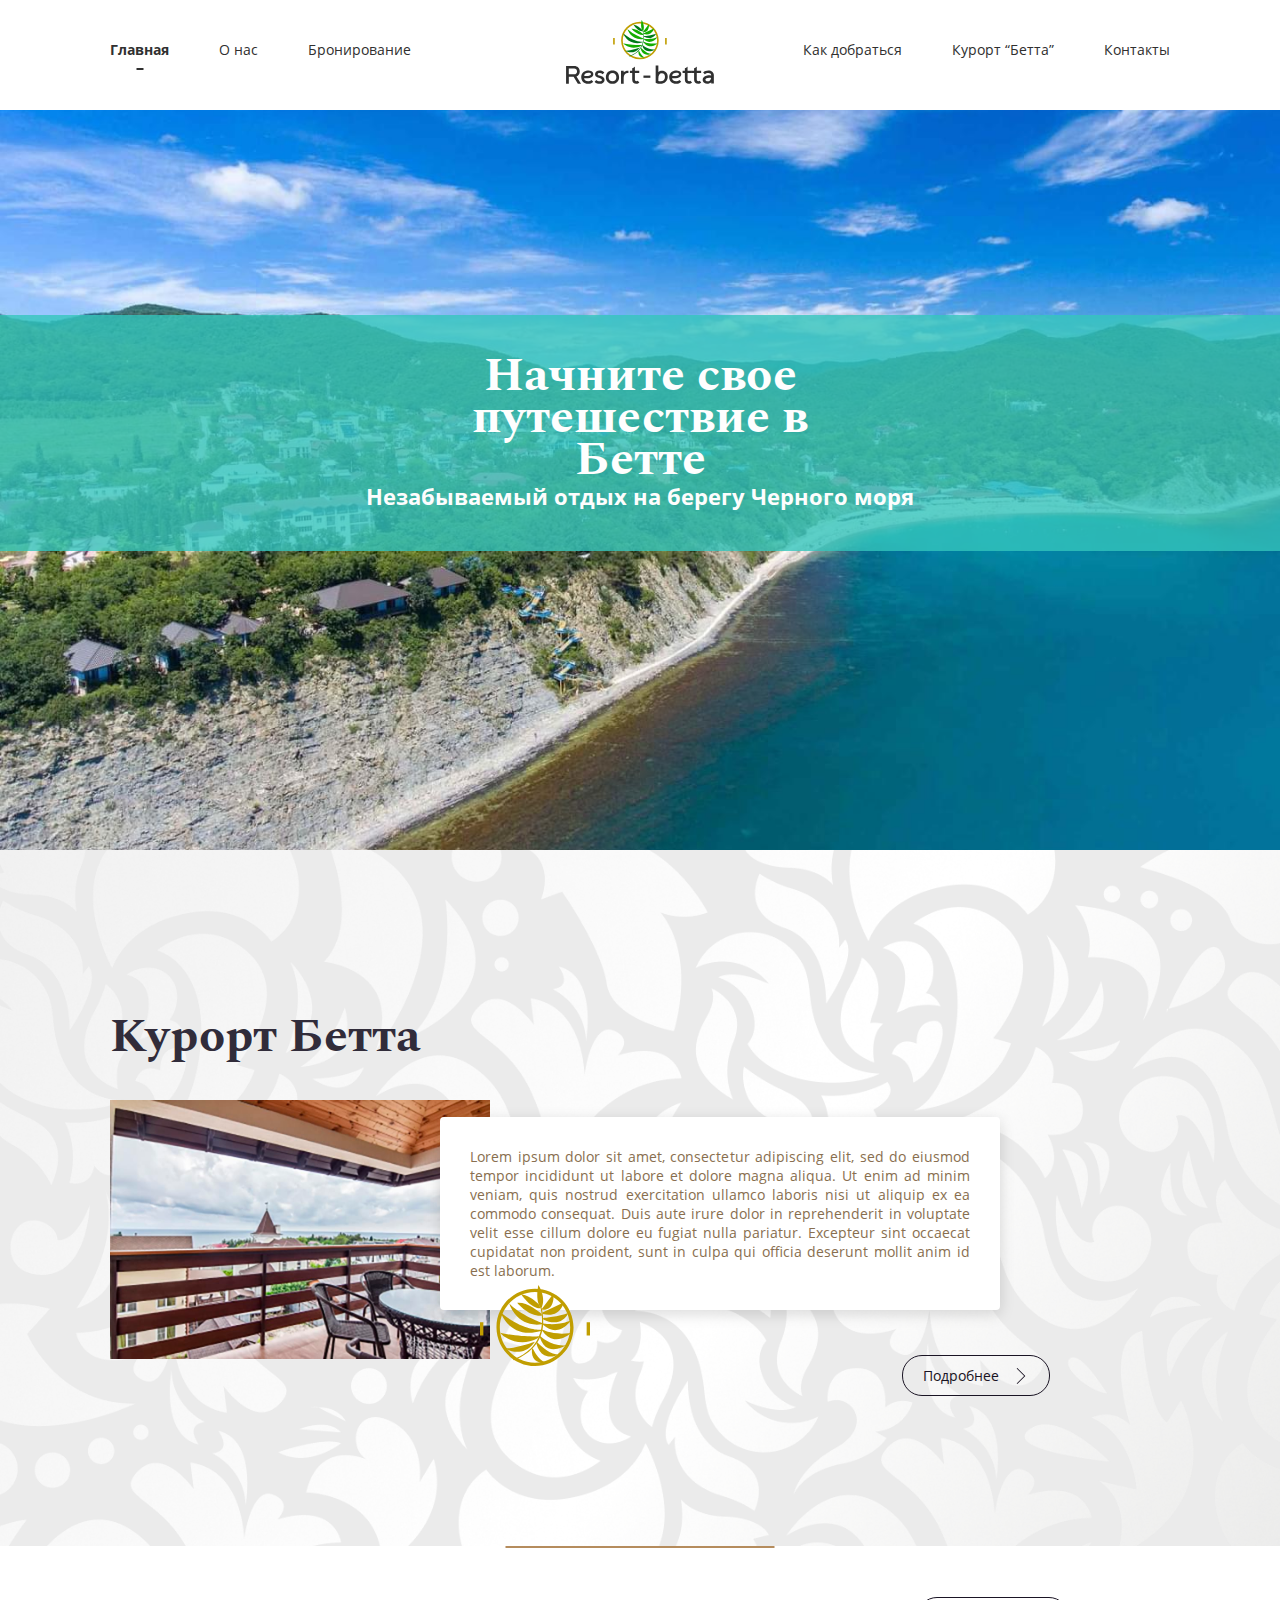
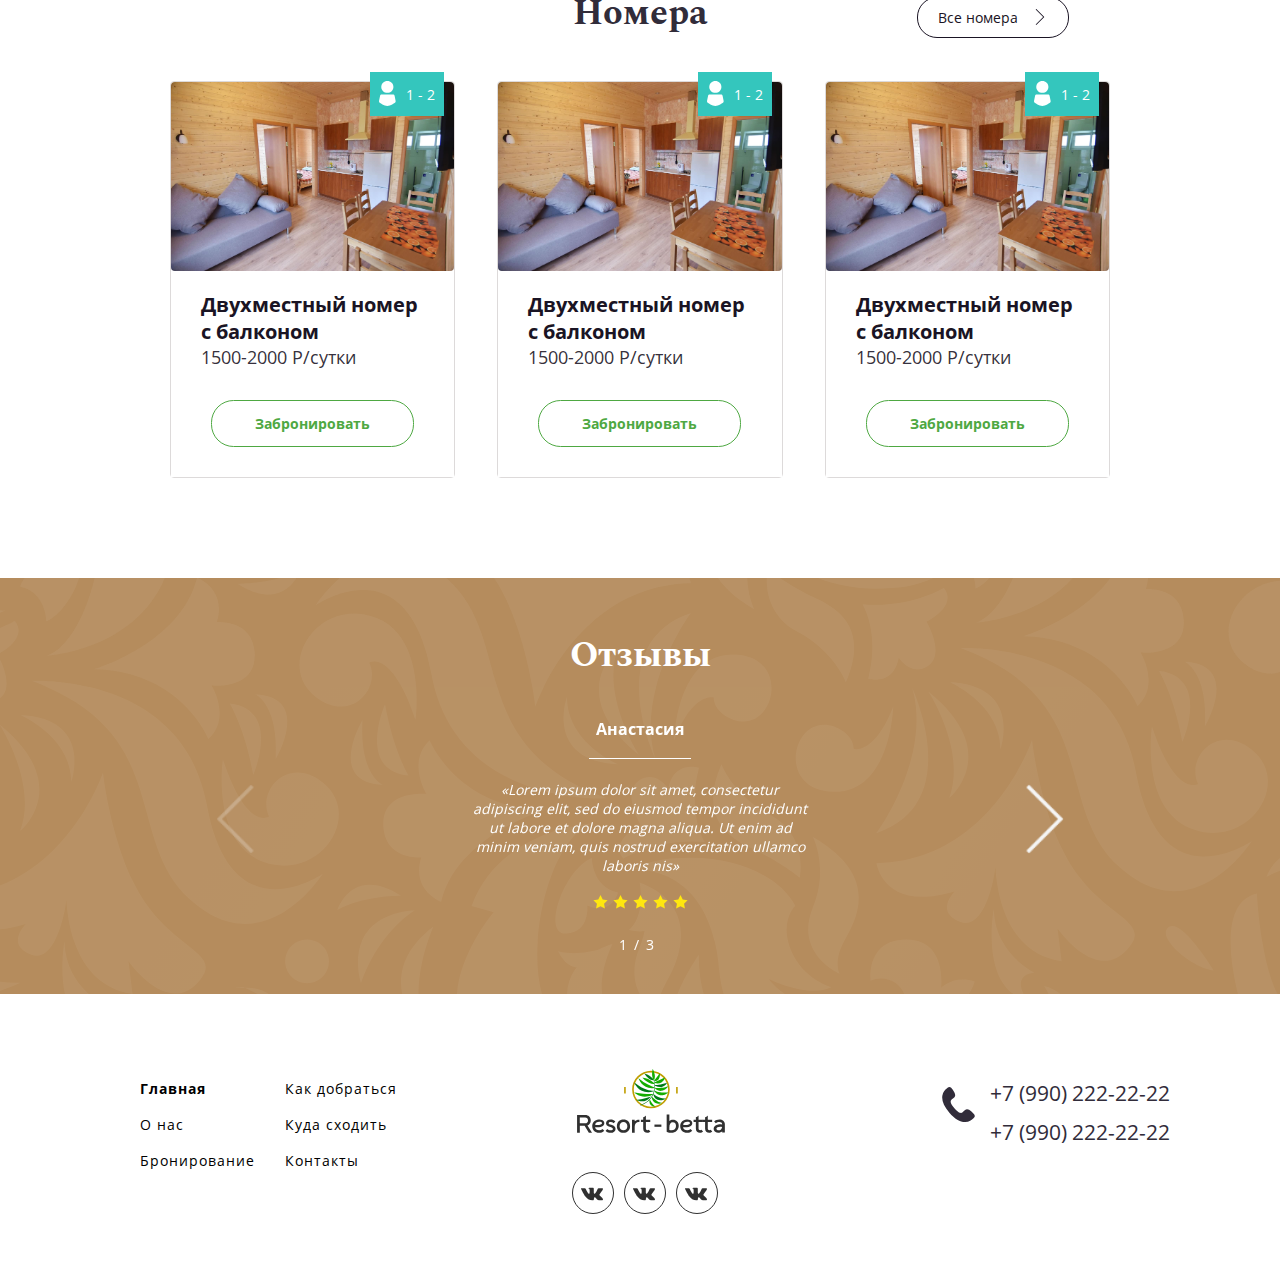
<file: dest/index.html>
<!DOCTYPE html>
<html lang="en">

<head>
   <meta charset="UTF-8">
   <meta name="viewport" content="width=device-width, initial-scale=1.0">
   <link rel="stylesheet" href="css/style.min.css">
   <link rel="apple-touch-icon" sizes="57x57" href="img/favicon/apple-icon-57x57.png">
   <link rel="apple-touch-icon" sizes="60x60" href="img/favicon/apple-icon-60x60.png">
   <link rel="apple-touch-icon" sizes="72x72" href="img/favicon/apple-icon-72x72.png">
   <link rel="apple-touch-icon" sizes="76x76" href="img/favicon/apple-icon-76x76.png">
   <link rel="apple-touch-icon" sizes="114x114" href="img/favicon/apple-icon-114x114.png">
   <link rel="apple-touch-icon" sizes="120x120" href="img/favicon/apple-icon-120x120.png">
   <link rel="apple-touch-icon" sizes="144x144" href="img/favicon/apple-icon-144x144.png">
   <link rel="apple-touch-icon" sizes="152x152" href="img/favicon/apple-icon-152x152.png">
   <link rel="apple-touch-icon" sizes="180x180" href="img/favicon/apple-icon-180x180.png">
   <link rel="icon" type="image/png" sizes="192x192"  href="img/favicon/android-icon-192x192.png">
   <link rel="icon" type="image/png" sizes="32x32" href="img/favicon/favicon-32x32.png">
   <link rel="icon" type="image/png" sizes="96x96" href="img/favicon/favicon-96x96.png">
   <link rel="icon" type="image/png" sizes="16x16" href="img/favicon/favicon-16x16.png">
   <link rel="manifest" href="img/favicon/manifest.json">
   <meta name="msapplication-TileColor" content="#ffffff">
   <meta name="msapplication-TileImage" content="img/favicon/ms-icon-144x144.png">
   <meta name="theme-color" content="#ffffff">
   <title>Document</title>
</head>

<body>
   <svg display="none" fill="none" xmlns="http://www.w3.org/2000/svg">
      <symbol id="logo-resort-betta" viewBox="0 0 148 64">
         <g>
            <path
               d="M73.9282 3.37982C83.4117 3.37982 91.0991 11.0742 91.0991 20.5663C91.0991 30.0585 83.4117 37.7529 73.9282 37.7529C64.4448 37.7529 56.7574 30.0585 56.7574 20.5663C56.7574 11.0742 64.4448 3.37982 73.9282 3.37982ZM73.9282 1.76184C63.5826 1.76184 55.1409 10.1753 55.1409 20.5663C55.1409 30.9573 63.5467 39.3708 73.9282 39.3708C84.3098 39.3708 92.7156 30.9573 92.7156 20.5663C92.7156 10.1753 84.2739 1.76184 73.9282 1.76184Z"
               fill="#C19E00" />
            <path
               d="M82.9087 4.85392L82.8369 4.17078L77.2689 11.5056C77.3048 11.6854 77.3408 11.8652 77.3767 12.0449C77.5204 12.0449 77.6641 12.0449 77.7718 12.0449C79.2447 12.0449 80.466 11.5775 81.3281 10.6427C83.3039 8.6292 82.9087 5.0337 82.9087 4.85392Z"
               fill="#14AD00" />
            <path
               d="M77.5923 13.3033C77.6282 13.555 77.6641 13.8067 77.7001 14.0584C78.7059 14.3101 79.6758 14.4539 80.5738 14.4539C82.0107 14.4539 83.3039 14.1303 84.4175 13.4831C87.0399 11.937 87.7583 9.13254 87.7583 9.02468L87.902 8.48535L77.5923 13.3033Z"
               fill="#14AD00" />
            <path
               d="M89.4107 13.9146C84.0942 15.6764 77.9514 16.0719 77.9155 16.0719C77.9155 16.2517 77.9515 16.4674 77.9515 16.6472L78.0951 16.7191C79.9272 17.6539 81.6155 18.1213 83.232 18.1213C84.0223 18.1213 84.7767 18.0135 85.4951 17.7618C88.4049 16.8269 89.734 14.382 89.7699 14.2741L90.0573 13.6989L89.4107 13.9146Z"
               fill="#007A18" />
            <path
               d="M90.3806 17.618C84.5612 19.9191 78.0234 18.7326 77.9515 18.6966H77.8797C77.8797 18.8764 77.8438 19.0921 77.8438 19.2719C79.7836 20.9977 81.7952 21.8966 83.7709 21.8966C84.0224 21.8966 84.2738 21.8966 84.5253 21.8607C88.2612 21.4652 90.5962 18.1933 90.7039 18.0494L91.2428 17.2584L90.3806 17.618Z"
               fill="#14AD00" />
            <path
               d="M90.4524 23.4067C82.4058 24.3415 77.8437 21.7887 77.8077 21.7887L77.5204 21.6449C77.4844 21.8247 77.4485 21.9685 77.4126 22.1483L77.4485 22.1842C79.065 24.5573 81.0407 25.9236 83.3039 26.2471C83.6631 26.2831 83.9864 26.3191 84.3097 26.3191C87.7582 26.3191 90.5242 24.0179 90.6679 23.9101L91.3504 23.3348L90.4524 23.4067Z"
               fill="#14AD00" />
            <path
               d="M88.0457 29.3753C81.1486 29.5191 76.7301 24.9887 76.6942 24.9528L76.5505 24.809C76.4787 25.0247 76.3709 25.2045 76.2991 25.4202C77.1253 28.1887 78.5263 29.9865 80.502 30.8135C81.3282 31.173 82.2263 31.2809 83.0525 31.2809C85.7107 31.2809 88.0457 29.9505 88.1894 29.8786L89.0874 29.3393L88.0457 29.3753Z"
               fill="#007A18" />
            <path
               d="M84.0942 33.654C80.2864 33.1865 75.7962 28.5843 75.0418 27.7573C74.8981 27.9731 74.7544 28.1888 74.6107 28.4045C75.3651 31.245 76.6583 33.1506 78.5263 34.0854C79.4962 34.5528 80.4661 34.7326 81.3282 34.7326C82.9088 34.7326 84.0942 34.1933 84.202 34.1573L85.1 33.7618L84.0942 33.654Z"
               fill="#14AD00" />
            <path
               d="M77.8078 36.9618C75.1855 35.5595 73.0301 30.9213 72.9942 30.8494L72.8505 30.5618C72.7068 30.7056 72.5991 30.8494 72.4554 30.9573C72.2758 33.3663 72.7787 35.164 73.9641 36.2786C75.0418 37.2854 76.4068 37.4651 77.1612 37.4651C77.4845 37.4651 77.6641 37.4292 77.7 37.4292L78.4903 37.3213L77.8078 36.9618Z"
               fill="#14AD00" />
            <path
               d="M76.6223 11.1101C76.4786 10.8943 76.1194 10.355 75.7961 9.42017C74.2155 7.83815 71.3418 5.46512 67.8932 4.63815L67.2107 4.45837L67.6058 5.03366C67.7854 5.3213 72.0602 11.3617 76.299 11.3617C76.4068 11.3617 76.5505 11.3617 76.6583 11.3258C76.6583 11.2539 76.6223 11.182 76.6223 11.1101Z"
               fill="#007A18" />
            <path
               d="M75.9758 0.611236L75.6166 0L75.4729 0.719101C74.6826 4.99775 75.2214 7.80225 75.7962 9.42023C76.1195 10.3551 76.4787 10.8944 76.6224 11.1101L76.7661 11.0742L77.1253 11.0022C77.1253 11.0382 77.1612 11.1101 77.1612 11.1461C79.3884 6.61573 76.0836 0.862921 75.9758 0.611236Z"
               fill="#14AD00" />
            <path
               d="M77.1612 14.0584C75.5806 12.6921 70.4437 8.55729 65.8456 8.66516H65.2709L65.666 9.09662C65.8816 9.3483 70.9466 14.9932 76.5505 14.9932C76.8019 14.9932 77.0175 14.9573 77.2689 14.9573C77.233 14.6337 77.1971 14.3461 77.1612 14.0584Z"
               fill="#14AD00" />
            <path
               d="M62.2535 9.81567L61.4272 9.02466L61.8224 10.1033C61.8583 10.2112 65.235 19.2718 74.8622 19.2718C75.6525 19.2718 76.4787 19.1999 77.3408 19.0921C77.3408 18.8763 77.3768 18.6966 77.3768 18.4808C75.9399 17.9056 66.8874 14.2381 62.2535 9.81567Z"
               fill="#14AD00" />
            <path
               d="M58.0147 13.9505L57.2244 13.3033L57.5836 14.2382C57.6195 14.346 61.1758 23.155 71.1622 23.155C72.8506 23.155 74.6826 22.9033 76.7661 22.3281C76.802 22.1123 76.8739 21.9326 76.9098 21.7168C76.0477 21.8247 68.0729 22.1483 58.0147 13.9505Z"
               fill="#007A18" />
            <path
               d="M57.9068 23.4067L57.0088 23.2269L57.6554 23.8741C57.7272 23.946 61.6428 27.8292 67.8214 27.8292C70.1204 27.8292 72.7068 27.2899 75.5088 25.8516C75.6525 25.564 75.7962 25.2404 75.9399 24.9168C74.3952 24.9887 66.636 25.3483 57.9068 23.4067Z"
               fill="#14AD00" />
            <path
               d="M77.9156 16.6113C77.9156 16.4315 77.9156 16.2517 77.8797 16.036C77.8438 15.3888 77.7719 14.7056 77.7001 14.0225C77.6642 13.7708 77.6282 13.5191 77.5923 13.2674C77.5205 12.8719 77.4486 12.4764 77.3768 12.045C77.3409 11.8652 77.3049 11.6854 77.269 11.5056C77.2331 11.3618 77.1972 11.2539 77.1972 11.1101C77.1972 11.0742 77.1612 11.0023 77.1612 10.9663L76.802 11.0382L76.6583 11.0742C76.6583 11.1461 76.6943 11.218 76.6943 11.2899C76.9098 12.2247 77.0535 13.1236 77.1972 13.9865C77.2331 14.3101 77.269 14.5978 77.3049 14.8854C77.4127 16.1079 77.4486 17.2944 77.4127 18.409C77.4127 18.6247 77.3768 18.8045 77.3768 19.0202C77.3049 19.9551 77.1612 20.8539 76.9816 21.6809C76.9457 21.8966 76.8739 22.0764 76.8379 22.2922C76.6224 23.191 76.335 24.018 76.0117 24.809C75.868 25.1326 75.7243 25.4202 75.5807 25.7438C71.7729 33.5101 63.4748 35.9191 63.3671 35.9551L63.5108 36.4584C63.6185 36.4225 68.468 35.0202 72.5273 30.9214C72.6709 30.7775 72.7787 30.6697 72.9224 30.5259C73.5331 29.8787 74.1438 29.1236 74.6826 28.3326C74.8263 28.1169 74.97 27.9011 75.1137 27.6854C75.5807 26.9663 76.0117 26.1753 76.371 25.3483C76.4428 25.1326 76.5506 24.9528 76.6224 24.7371C76.9457 23.9101 77.2331 23.0113 77.4486 22.0405C77.4845 21.8607 77.5205 21.7169 77.5564 21.5371C77.7001 20.782 77.8078 19.991 77.8797 19.1641C77.8797 18.9843 77.9156 18.7686 77.9156 18.5888C77.9515 18.0135 77.9515 17.3304 77.9156 16.6113Z"
               fill="#007A18" />
            <path
               d="M73.0661 27.7933C72.9583 27.8293 63.9778 30.8855 60.2778 30.7057L59.0564 30.6338L60.1341 31.2091C60.17 31.245 62.3972 32.3596 65.235 32.3596C67.7496 32.3596 70.803 31.4967 73.3176 28.1888L73.8564 27.4697L73.0661 27.7933Z"
               fill="#007A18" />
            <path d="M48.7466 18.1213H47.1301V24.5213H48.7466V18.1213Z" fill="#C19E00" />
            <path d="M100.726 18.1213H99.1097V24.5213H100.726V18.1213Z" fill="#C19E00" />
            <path
               d="M13.7582 51.3798C13.7582 48.2158 11.4951 45.9866 8.26207 45.9866H0.0717773V63.6405H2.8378V56.809H7.61547L11.8543 63.6405H15.0155L10.4893 56.4135C12.5009 55.6225 13.7582 53.7529 13.7582 51.3798ZM8.1543 54.2562H2.80187V48.5394H8.1543C9.9145 48.5394 11.0281 49.654 11.0281 51.3798C11.0281 53.1416 9.9145 54.2562 8.1543 54.2562Z"
               fill="#303030" />
            <path
               d="M46.4834 50.5168C42.5678 50.5168 39.8737 53.2494 39.8737 57.1685C39.8737 61.0876 42.6038 63.8202 46.4834 63.8202C50.363 63.8202 53.0931 61.0876 53.0931 57.1685C53.0931 53.2494 50.3989 50.5168 46.4834 50.5168ZM46.4834 61.3034C44.1484 61.3034 42.6038 59.6494 42.6038 57.1685C42.6038 54.6876 44.1484 53.0337 46.4834 53.0337C48.8183 53.0337 50.363 54.6876 50.363 57.1685C50.363 59.6494 48.7824 61.3034 46.4834 61.3034Z"
               fill="#303030" />
            <path
               d="M61.7864 50.6606C60.1699 50.6606 58.733 51.164 57.6912 52.3505V50.6606H54.9971V63.6404H57.6912V57.7797C57.6912 55.0831 59.4155 53.1056 61.7864 53.1056H62.433V50.6606H61.7864Z"
               fill="#303030" />
            <path d="M84.3815 55.5505H77.4485V57.8157H84.3815V55.5505Z" fill="#303030" />
            <path
               d="M34.198 55.8382C32.6892 55.3348 31.7552 55.2989 31.6834 54.2202C31.6475 53.5011 32.5455 52.9977 33.7669 52.9977C34.8446 52.9977 35.7786 53.3213 36.3892 53.9685L36.6407 54.2202L38.329 52.5303L38.0776 52.2427C36.9999 51.1281 35.4912 50.5168 33.731 50.5168C30.929 50.5168 29.0252 52.027 29.0252 54.2921C29.0252 56.8449 31.5756 57.4921 33.4077 57.9955C34.162 58.2112 35.9582 58.8225 35.9582 59.973C35.9582 60.764 34.9523 61.3393 33.5514 61.3393C32.4019 61.3393 31.2883 60.9438 30.5698 60.3326L30.3543 60.1168L28.63 61.8427L28.9533 62.1303C30.1747 63.2449 31.7912 63.8562 33.5514 63.8562C36.5688 63.8562 38.5805 62.2741 38.5805 59.9371C38.6164 56.773 34.198 55.8382 34.198 55.8382Z"
               fill="#303030" />
            <path
               d="M71.7368 60.836C71.4135 61.1237 71.0184 61.2675 70.5155 61.2675C69.5096 61.2675 68.899 60.5843 68.899 59.5776V53.1057H73.2456V50.6967H68.899V48.5394V47.209V46.3821C68.899 46.3821 68.3601 47.281 66.2048 48.2877V50.6607H63.9058V53.0697H66.2048V59.6855C66.2048 62.0585 67.9291 63.7843 70.3359 63.7843C71.5572 63.7843 72.599 63.3169 73.3893 62.454L71.7368 60.836Z"
               fill="#303030" />
            <path
               d="M95.9844 50.6607C94.5835 50.6607 93.3262 51.0202 92.3563 51.9191V45.4113H89.6621V62.7416L90.0213 62.9214C91.2068 63.4607 92.7874 63.7843 94.2961 63.7843C98.6786 63.7843 101.732 60.9079 101.732 56.7731C101.768 53.1056 99.3971 50.6607 95.9844 50.6607ZM95.733 53.1416C98.1398 53.1416 99.0019 54.5798 99.0019 56.8809C99.0019 59.5056 97.2058 61.3034 94.5476 61.3034C93.865 61.3034 93.0388 61.1955 92.3563 60.9798V58.5708C92.3563 55.1191 93.5058 53.1416 95.733 53.1416Z"
               fill="#303030" />
            <path
               d="M124.399 60.836C124.076 61.1237 123.681 61.2675 123.178 61.2675C122.172 61.2675 121.561 60.5843 121.561 59.5776V53.1057H125.908V50.6967H121.561V48.5394V47.209V46.3821C121.561 46.3821 121.022 47.281 118.867 48.2877V50.6607H116.568V53.0697H118.867V59.6855C118.867 62.0585 120.591 63.7843 122.998 63.7843C124.219 63.7843 125.261 63.3169 126.051 62.454L124.399 60.836Z"
               fill="#303030" />
            <path
               d="M133.631 60.836C133.308 61.1237 132.913 61.2675 132.41 61.2675C131.404 61.2675 130.793 60.5843 130.793 59.5776V53.1057H135.14V50.6967H130.793V48.5394V47.209V46.3821C130.793 46.3821 130.254 47.281 128.099 48.2877V50.6607H125.8V53.0697H128.099V59.6855C128.099 62.0585 129.823 63.7843 132.23 63.7843C133.451 63.7843 134.493 63.3169 135.283 62.454L133.631 60.836Z"
               fill="#303030" />
            <path
               d="M142.432 50.5168C140.492 50.5168 138.373 51.2719 137.223 52.4225L137.116 52.5303L138.804 54.2202L138.84 54.1843C139.63 53.5011 141.067 52.9977 142.324 52.9977C144.013 52.9977 145.162 53.8607 145.162 55.1191V55.5146V55.5506C145.09 55.5506 145.054 55.5506 144.983 55.5146C144.372 55.4067 143.725 55.3348 143.15 55.3348C142.504 55.3348 141.857 55.4067 141.283 55.5146C140.025 55.7303 138.983 56.1977 138.193 56.8449C137.223 57.6359 136.684 58.6427 136.684 59.8652C136.684 61.0876 137.259 62.1303 138.193 62.8494C138.983 63.4607 140.061 63.7843 141.283 63.7843C142.791 63.7843 144.156 63.2449 145.198 62.2741V63.6045H147.856V55.5146V55.0831C147.82 52.4584 145.521 50.5168 142.432 50.5168ZM141.606 61.3393C140.277 61.3393 139.379 60.6921 139.379 59.7933C139.379 58.391 140.995 57.7079 143.222 57.7079C143.869 57.7079 144.551 57.7798 145.126 57.9236C144.911 59.9011 143.474 61.3393 141.606 61.3393Z"
               fill="#303030" />
            <path
               d="M113.515 59.973L113.263 60.2247C112.545 60.9438 111.467 61.3034 110.174 61.3034C107.947 61.3034 106.33 60.0809 106.007 58.2112C106.007 58.2112 112.688 59.0382 114.628 56.2337C116.748 53.1416 113.91 50.0494 109.491 50.5528C105.863 50.9483 103.205 53.2854 103.205 57.0607C103.205 61.0517 106.007 63.8562 110.03 63.8562C112.006 63.8562 113.802 63.173 114.987 61.9146L115.203 61.6989L113.515 59.973ZM110.282 52.818C111.862 52.818 112.976 53.3573 112.976 54.1843C112.976 55.4067 111.036 56.018 108.378 56.018C107.587 56.018 106.761 55.9461 106.079 55.8382C106.33 54.0764 108.054 52.818 110.282 52.818Z"
               fill="#303030" />
            <path
               d="M25.5407 59.973L25.2892 60.2247C24.5708 60.9438 23.4931 61.3034 22.1999 61.3034C19.9727 61.3034 18.3562 60.0809 18.0329 58.2112C18.0329 58.2112 24.7145 59.0382 26.6543 56.2337C28.7737 53.1416 25.9358 50.0494 21.5174 50.5528C17.8892 50.9483 15.231 53.2854 15.231 57.0607C15.231 61.0517 18.0329 63.8562 22.0562 63.8562C24.0319 63.8562 25.828 63.173 27.0135 61.9146L27.229 61.6989L25.5407 59.973ZM22.3077 52.818C23.8882 52.818 25.0018 53.3573 25.0018 54.1843C25.0018 55.4067 23.062 56.018 20.4038 56.018C19.6135 56.018 18.7873 55.9461 18.1047 55.8382C18.3203 54.0764 20.0445 52.818 22.3077 52.818Z"
               fill="#303030" />
         </g>
      </symbol>
      <symbol id="promo-frame" viewBox="0 0 110 81">
         <path
            d="M55 6.985c19.404 0 35.195 15.85 35.195 35.328S74.404 77.642 55 77.642s-35.195-15.85-35.195-35.328S35.596 6.984 55 6.984zm0-3.358c-21.277 0-38.54 17.328-38.54 38.686C16.46 63.672 33.723 81 55 81c21.277 0 38.54-17.328 38.54-38.687C93.54 20.955 76.277 3.627 55 3.627z"
            fill="#C19E00" />
         <path
            d="M73.467 10.075l-.134-1.344L61.96 23.776c.133.403.133.806.267 1.075h.803c3.078 0 5.487-.94 7.36-2.821 3.881-4.299 3.078-11.687 3.078-11.955zM62.494 27.403c.134.537.134 1.075.267 1.612 2.142.537 4.015.806 5.889.806 2.944 0 5.62-.672 7.895-2.015 5.353-3.224 6.825-9 6.825-9.269l.267-1.074-21.143 9.94zm24.221 1.209c-10.84 3.627-23.418 4.433-23.552 4.433v1.209l.268.134c3.747 1.88 7.226 2.955 10.571 2.955 1.606 0 3.078-.268 4.684-.671 6.022-1.88 8.698-6.985 8.832-7.254l.67-1.209-1.473.403z"
            fill="#C19E00" />
         <path
            d="M88.723 36.269c-11.91 4.701-25.292 2.283-25.426 2.283h-.134c0 .403 0 .806-.134 1.21 4.015 3.626 8.03 5.372 12.178 5.372.535 0 1.07 0 1.472-.134 7.628-.806 12.445-7.522 12.713-7.791l1.07-1.478-1.74.538zm.133 11.955c-16.46 1.88-25.827-3.358-25.96-3.358l-.536-.269c-.134.403-.134.672-.268 1.075l.134.134c3.346 4.836 7.36 7.657 12.044 8.328.67.135 1.472.135 2.141.135 7.093 0 12.713-4.702 12.98-4.97l1.473-1.21-2.008.135zm-4.951 12.224c-14.185.268-23.15-9-23.285-9.135l-.267-.268c-.134.403-.402.806-.535 1.209 1.74 5.642 4.55 9.403 8.564 11.015 1.74.671 3.48.94 5.219.94 5.487 0 10.304-2.687 10.572-2.955l1.873-1.075-2.14.269zm-8.029 8.865c-7.762-.94-16.995-10.477-18.601-12.09-.268.404-.535.941-.937 1.344 1.606 5.776 4.282 9.806 8.03 11.687 2.007.94 4.014 1.343 5.754 1.343 3.211 0 5.754-1.075 5.888-1.209l1.873-.806-2.007-.269zm-12.981 6.851c-5.352-2.955-9.902-12.492-9.902-12.492l-.268-.538-.803.806c-.401 4.97.67 8.732 3.078 11.015 2.275 2.15 5.085 2.418 6.557 2.418h1.07l1.607-.269-1.339-.94zm-2.408-53.328a15.597 15.597 0 01-1.74-3.493c-3.212-3.224-9.1-8.06-16.192-9.806l-1.472-.403.803 1.21c.401.537 9.1 13.03 17.932 13.03h.803c0-.135 0-.27-.134-.538z"
            fill="#C19E00" />
         <path
            d="M59.148 1.343L58.345 0l-.267 1.478c-1.606 8.731-.535 14.507.669 18 .67 1.88 1.338 3.09 1.74 3.492l.267-.134.803-.134v.268c4.684-9.268-2.14-21.224-2.409-21.627zm2.409 27.537c-3.212-2.82-13.783-11.283-23.15-11.149h-1.205l.803.94c.401.538 10.84 12.09 22.348 12.09.535 0 .936 0 1.472-.134 0-.537-.134-1.075-.268-1.746zm-30.511-8.73l-1.74-1.613.803 2.284c.134.268 6.96 18.806 26.764 18.806 1.606 0 3.346-.135 5.086-.403 0-.403 0-.806.133-1.21-2.944-1.208-21.545-8.73-31.046-17.865z"
            fill="#C19E00" />
         <path
            d="M22.348 28.746l-1.606-1.343.803 2.015c.134.269 7.36 18.403 27.834 18.403 3.48 0 7.227-.537 11.51-1.746.133-.403.267-.806.267-1.21-1.74 0-18.2.672-38.808-16.119zm-.268 19.478l-1.873-.403 1.338 1.343c.134.134 8.163 8.06 20.876 8.06 4.684 0 10.036-1.075 15.79-4.164.268-.672.536-1.21.804-1.88-3.078.268-19.003.94-36.935-2.956z"
            fill="#C19E00" />
         <path
            d="M63.163 34.254v-1.21a448.902 448.902 0 01-.401-4.163c0-.538-.134-1.075-.268-1.612l-.401-2.418c-.134-.403-.134-.806-.268-1.075 0-.268-.134-.537-.134-.806v-.268l-.803.134h-.401c0 .134 0 .269.133.403.402 1.88.803 3.761.937 5.507.134.672.134 1.21.268 1.88.267 2.553.267 4.971.134 7.255 0 .403 0 .806-.134 1.209a36.38 36.38 0 01-.803 5.507c-.134.403-.134.806-.268 1.209-.401 1.88-1.07 3.492-1.74 5.239-.267.671-.535 1.343-.802 1.88C50.45 69.18 33.455 74.015 33.187 74.15l.268 1.075c.134 0 10.17-2.955 18.601-11.418l.803-.806a28.977 28.977 0 003.613-4.433c.268-.403.535-.94.937-1.343.937-1.478 1.873-3.09 2.542-4.836.134-.403.402-.806.536-1.209.669-1.746 1.338-3.627 1.74-5.507.133-.403.133-.672.267-1.075.268-1.612.535-3.224.67-4.836 0-.403 0-.806.133-1.209-.134-1.477-.134-2.82-.134-4.298z"
            fill="#C19E00" />
         <path
            d="M53.26 57.224c-.133 0-18.6 6.448-26.228 6.045l-2.543-.135 2.275 1.21c.134 0 4.55 2.417 10.438 2.417 5.219 0 11.375-1.746 16.594-8.597l1.07-1.477-1.606.537zM3.345 37.343H0v13.164h3.345V37.343zm106.655 0h-3.345v13.164H110V37.343z"
            fill="#C19E00" />
      </symbol>
      <symbol id="button-next" viewBox="0 0 477.175 477.175">
         <g>
            <path d="M360.731,229.075l-225.1-225.1c-5.3-5.3-13.8-5.3-19.1,0s-5.3,13.8,0,19.1l215.5,215.5l-215.5,215.5
		c-5.3,5.3-5.3,13.8,0,19.1c2.6,2.6,6.1,4,9.5,4c3.4,0,6.9-1.3,9.5-4l225.1-225.1C365.931,242.875,365.931,234.275,360.731,229.075z
		" />
         </g>
      </symbol>
      <symbol id="check" viewBox="0 0 24 24">
         <path d="M9 16.17L4.83 12l-1.42 1.41L9 19 21 7l-1.41-1.41z" />
      </symbol>
      <symbol id="room-places" viewBox="0 0 17 26">
         <path
            d="M8.33383 11.7818C11.6778 11.7818 14.3983 9.13925 14.3983 5.89098C14.3982 2.64265 11.6777 0 8.33383 0C4.98931 0 2.26831 2.64265 2.26831 5.89098C2.26831 9.13918 4.98931 11.7818 8.33383 11.7818Z"
            fill="white" />
         <path
            d="M16.6364 19.9488L15.5885 14.791C15.4455 14.0879 14.7561 13.5371 14.0188 13.5371H2.64788C1.9106 13.5371 1.22115 14.0879 1.07822 14.7911L0.0302439 19.9488C-0.105321 20.6157 0.226847 21.4579 0.786447 21.8662C0.965709 21.997 5.21232 25.0695 8.33334 25.0695C11.4544 25.0695 15.701 21.997 15.8802 21.8662C16.4398 21.4579 16.772 20.6157 16.6364 19.9488Z"
            fill="white" />
      </symbol>
      <symbol id="tel" viewBox="0 0 33 35">
         <path
            d="M29.1567 24.3602C27.0424 22.5518 24.8966 21.4564 22.8082 23.2621L21.5612 24.3534C20.6488 25.1456 18.9524 28.847 12.3936 21.3021C5.83613 13.7666 9.73837 12.5934 10.6521 11.808L11.906 10.7153C13.9834 8.90557 13.1994 6.62732 11.7011 4.28215L10.7969 2.86166C9.29174 0.521955 7.65271 -1.01463 5.56978 0.792394L4.44432 1.77581C3.52374 2.44644 0.950468 4.62635 0.326273 8.76761C-0.424946 13.7366 1.94481 19.4267 7.37408 25.6701C12.7965 31.9161 18.1056 35.0535 23.1347 34.9988C27.3142 34.9538 29.8383 32.711 30.6277 31.8956L31.7573 30.9108C33.8348 29.1052 32.544 27.2667 30.4283 25.4542L29.1567 24.3602Z"
            fill="#312C3A" />
      </symbol>
      <symbol id="vk" viewBox="0 0 22 14">
         <path
            d="M21.0887 10.8599C20.4337 10.0742 19.6629 9.40372 18.9336 8.69171C18.2756 8.04992 18.2341 7.67761 18.763 6.93688C19.3403 6.12843 19.9611 5.35099 20.5436 4.54619C21.0874 3.79405 21.6432 3.04397 21.9293 2.14341C22.1108 1.57048 21.9503 1.31741 21.3628 1.21709C21.2616 1.19954 21.1569 1.19863 21.0539 1.19863L17.5681 1.19452C17.1388 1.18814 16.9015 1.37532 16.7497 1.75583C16.5447 2.27017 16.3334 2.78406 16.0892 3.28039C15.5352 4.40575 14.9164 5.49348 14.0489 6.41455C13.8576 6.61769 13.646 6.87441 13.3264 6.76862C12.9265 6.62271 12.8086 5.96382 12.8153 5.74108L12.8118 1.71776C12.7343 1.143 12.6069 0.886739 12.0362 0.775024L8.4153 0.775708C7.93197 0.775708 7.68961 0.962431 7.43153 1.26474C7.28265 1.43938 7.23774 1.55269 7.5437 1.6106C8.14468 1.7246 8.48324 2.11355 8.57307 2.71612C8.71716 3.67892 8.70713 4.64559 8.62414 5.61226C8.59974 5.89451 8.55118 6.17608 8.43924 6.43963C8.26415 6.85389 7.98144 6.93825 7.61005 6.68335C7.27376 6.45263 7.03757 6.12706 6.80639 5.80013C5.93798 4.57309 5.24512 3.24984 4.68016 1.85934C4.51692 1.45762 4.23536 1.21413 3.8097 1.20752C2.76392 1.19088 1.71791 1.18814 0.672121 1.20843C0.0428721 1.22029 -0.144763 1.52579 0.111497 2.09622C1.25053 4.62986 2.51837 7.09305 4.17334 9.33692C5.02306 10.4885 5.99862 11.5051 7.25894 12.2255C8.68729 13.0422 10.2248 13.288 11.8443 13.2123C12.6025 13.1767 12.8303 12.9795 12.8654 12.2237C12.8891 11.7066 12.9477 11.1925 13.2028 10.7279C13.4532 10.2719 13.8323 10.185 14.2694 10.4687C14.488 10.6107 14.6722 10.7915 14.8462 10.9821C15.273 11.449 15.6845 11.9301 16.1275 12.3812C16.6831 12.9467 17.3413 13.2807 18.1689 13.2125L21.3726 13.2132C21.8888 13.1794 22.1564 12.5465 21.86 11.9704C21.6519 11.5669 21.3787 11.2076 21.0887 10.8599Z"
            fill="#312C3A" />
      </symbol>
   </svg>
   <div class="page">
      <!-- Header -->
      <header class="header">
         <div class="container">
            <nav class="nav">
               <ul class="nav__list">
                  <li class="nav__link nav__link--active"><a href="#">Главная</a></li>
                  <li class="nav__link"><a href="#">О нас</a></li>
                  <li class="nav__link"><a href="#">Бронирование</a></li>
               </ul>
               <ul class="nav__list">
                  <li class="nav__link"><a href="#">Как добраться</a></li>
                  <li class="nav__link"><a href="#">Курорт “Бетта”</a></li>
                  <li class="nav__link"><a href="#">Контакты</a></li>
               </ul>
            </nav>
            <div class="header__logo">
               <a href="#">
                  <svg width="148" height="64">
                     <use xlink:href="#logo-resort-betta"></use>
                  </svg>
               </a>
            </div>

         </div><!-- /.container -->
         <div class="header__intro intro">
            <div class="intro__content">
               <h1 class="intro__title">Начните свое путешествие в Бетте</h1>
               <h2 class="intro__subtitle">Незабываемый отдых на берегу Черного моря</h2>
            </div>
         </div>
      </header>
      <!-- Main -->
      <main>
         <!-- Promo -->
         <section class="promo">
            <div class="container">
               <div class="promo__title title">Курорт Бетта</div>
               <div class="promo__body">
                  <div class="promo__img">
                     <img src="img/promo.jpg" alt="resort-betta">
                  </div>
                  <div class="promo__content">

                     <div class="promo__text">
                        <span class="promo__svg">
                           <svg width="110" height="81">
                              <use xlink:href="#promo-frame"></use>
                           </svg>
                        </span>
                        <p>
                           Lorem ipsum dolor sit amet, consectetur adipiscing elit, sed do eiusmod tempor
                           incididunt ut labore et dolore magna aliqua. Ut enim ad minim veniam, quis nostrud
                           exercitation
                           ullamco
                           laboris nisi ut aliquip ex ea commodo consequat. Duis aute irure dolor in reprehenderit in
                           voluptate
                           velit
                           esse cillum dolore eu fugiat nulla pariatur. Excepteur sint occaecat cupidatat non proident,
                           sunt
                           in
                           culpa
                           qui officia deserunt mollit anim id est laborum.
                        </p>
                     </div>

                     <div class="promo__more">
                        <a class="button button--primary">
                           <span>Подробнее</span>
                           <span class="svg-icon svg-icon--button-next">
                              <svg width="16" height="16">
                                 <use xlink:href="#button-next"></use>
                              </svg>
                           </span>
                        </a>
                     </div>
                  </div><!-- /.promo__content -->
               </div><!-- /.promo__body -->
            </div><!-- /.container -->
         </section>

         <!-- Room -->
         <section class="room">

            <div class="room__headline container">
               <div class="title">Номера</div>
               <div class="room__more">
                  <a class="button button--primary " href="">
                     <span>Все номера</span>
                     <span class="svg-icon svg-icon--button-next">
                        <svg width="16" height="16">
                           <use xlink:href="#button-next"></use>
                        </svg>
                     </span>
                  </a>
               </div>
            </div>

            <div class="room__cards-inside">
               <div class="room__cards">
                  <div class="room__item">
                     <div class="room__inner">
                        <div class="room__item-photo">
                           <picture class="room__item-img">
                              <source media="(max-width: 979px)" srcset="img/cards-room-max.jpg" type="image/png">
                              <source media="(min-width: 980px)" srcset="img/cards-room-min.jpg" type="image/png">
                              <img src="img/cards-room-min.jpg" alt="room">
                           </picture>
                           <div class="room__places">
                              <svg width="17" height="26">
                                 <use xlink:href="#room-places"></use>
                              </svg>
                              <span class="room__places-number">1 - 2</span>
                           </div>
                        </div>
                        <div class="room__item-content">
                           <div class="room__item-title">
                              Двухместный номер с балконом
                              <div class="room__places">
                                 <svg width="17" height="26">
                                    <use xlink:href="#room-places"></use>
                                 </svg>
                                 <span class="room__places-number">1 - 2</span>
                              </div>
                           </div>
                           <div class="room__price">1500-2000 Р/сутки</div>
                           <div class="room__item-hidden">
                              <div class="room__item-description">
                                 <svg width="17" height="17" fill="#14ad00">
                                    <use xlink:href="#check"></use>
                                 </svg>
                                 Кондиционер, wi-fi, ванная комната, плита, электрический чайник, холодильник, комплект
                                 посуды на 3 персоны, обеденный&nbsp;стол, кухонные принадлежности, телевизор с плоским
                                 экраном, кабельные каналы, гладильные принадлежности, сушилка для одежды, полотенца,
                                 постельное белье, бесплатный трансфер из аэропорта Геленджик, сейф, </div>
                              <div class="room__columns">
                                 <div class="room__detailed"><a href="#">Подробнее</a></div>
                                 <div class="room__price">
                                    <div class="room__price-num">1500-2000 Р</div>
                                    <div class="room__price-text">за номер в сутки</div>
                                 </div>
                              </div>

                           </div>
                           <div class="room__order"><a href="#" class="button button--secondary">Забронировать</a></div>
                        </div>
                     </div>
                  </div>
                  <div class="room__item">
                     <div class="room__inner">
                        <div class="room__item-photo">
                           <picture class="room__item-img">
                              <source media="(max-width: 979px)" srcset="img/cards-room-max.jpg" type="image/png">
                              <source media="(min-width: 980px)" srcset="img/cards-room-min.jpg" type="image/png">
                              <img src="img/cards-room-min.jpg" alt="room">
                           </picture>
                           <div class="room__places">
                              <svg width="17" height="26">
                                 <use xlink:href="#room-places"></use>
                              </svg>
                              <span class="room__places-number">1 - 2</span>
                           </div>
                        </div>
                        <div class="room__item-content">
                           <div class="room__item-title">Двухместный номер с балконом
                              <div class="room__places">
                                 <svg width="17" height="26">
                                    <use xlink:href="#room-places"></use>
                                 </svg>
                                 <span class="room__places-number">1 - 2</span>
                              </div>
                           </div>
                           <div class="room__price">1500-2000 Р/сутки</div>
                           <div class="room__item-hidden">
                              <div class="room__item-description">
                                 <svg width="17" height="17" fill="#14ad00">
                                    <use xlink:href="#check"></use>
                                 </svg>

                                 Кондиционер, wi-fi, ванная комната, плита, электрический чайник, холодильник, комплект
                                 посуды на 3 персоны, обеденный&nbsp;стол, кухонные принадлежности, телевизор с плоским
                                 экраном, кабельные каналы, гладильные принадлежности, сушилка для одежды, полотенца,
                                 постельное белье, бесплатный трансфер из аэропорта Геленджик, сейф, </div>
                              <div class="room__columns">
                                 <div class="room__detailed"><a href="#">Подробнее</a></div>
                                 <div class="room__price">
                                    <div class="room__price-num">1500-2000 Р</div>
                                    <div class="room__price-text">за номер в сутки</div>
                                 </div>
                              </div>
                           </div>
                           <div class="room__order"><a href="#" class="button button--secondary">Забронировать</a></div>
                        </div>
                     </div>
                  </div>
                  <div class="room__item">
                     <div class="room__inner">
                        <div class="room__item-photo">
                           <picture class="room__item-img">
                              <source media="(max-width: 979px)" srcset="img/cards-room-max.jpg" type="image/png">
                              <source media="(min-width: 980px)" srcset="img/cards-room-min.jpg" type="image/png">
                              <img src="img/cards-room-min.jpg" alt="room">
                           </picture>
                           <div class="room__places">
                              <svg width="17" height="26">
                                 <use xlink:href="#room-places"></use>
                              </svg>
                              <span class="room__places-number">1 - 2</span>
                           </div>
                        </div>
                        <div class="room__item-content">
                           <div class="room__item-title">Двухместный номер с балконом
                              <div class="room__places">
                                 <svg width="17" height="26">
                                    <use xlink:href="#room-places"></use>
                                 </svg>
                                 <span class="room__places-number">1 - 2</span>
                              </div>
                           </div>
                           <div class="room__price">1500-2000 Р/сутки</div>
                           <div class="room__item-hidden">
                              <div class="room__item-description">
                                 <svg width="17" height="17" fill="#14ad00">
                                    <use xlink:href="#check"></use>
                                 </svg>

                                 Кондиционер, wi-fi, ванная комната, плита, электрический чайник, холодильник, комплект
                                 посуды на 3 персоны, обеденный&nbsp;стол, кухонные принадлежности, телевизор с плоским
                                 экраном, кабельные каналы, гладильные принадлежности, сушилка для одежды, полотенца,
                                 постельное белье, бесплатный трансфер из аэропорта Геленджик, сейф, </div>
                              <div class="room__columns">
                                 <div class="room__detailed"><a href="#">Подробнее</a></div>
                                 <div class="room__price">
                                    <div class="room__price-num">1500-2000 Р</div>
                                    <div class="room__price-text">за номер в сутки</div>
                                 </div>
                              </div>
                           </div>
                           <div class="room__order"><a href="#" class="button button--secondary">Забронировать</a></div>
                        </div>
                     </div>
                  </div>
               </div><!-- /.room__cards -->

            </div>
            <div class="room__wrapper">
               <div class="room__more">
                  <a class="button button--primary " href="">
                     <span>Все номера</span>
                     <span class="svg-icon svg-icon--button-next">
                        <svg width="16" height="16">
                           <use xlink:href="#button-next"></use>
                        </svg>
                     </span>
                  </a>
               </div>
            </div>
         </section>
         <!-- Review -->
         <section class="review">
            <div class="container">
               <div class="title review__title">Отзывы</div>
               <div class="review__slider slider">
                  <div class="slider__container">
                     <div class="glider">
                        <div class="slider__item">
                           <h3 class="slider__item-name">Анастасия</h3>
                           <p class="slider__item-text">«Lorem ipsum dolor sit amet, consectetur adipiscing elit, sed do
                              eiusmod
                              tempor incididunt ut labore et dolore magna aliqua. Ut enim ad minim veniam, quis nostrud
                              exercitation
                              ullamco laboris nis»
                           </p>
                           <div class="slider__item-rate">
                           </div>
                           <div class="slider__item-order">1/3</div>
                        </div>
                        <div class="slider__item">
                           <h3 class="slider__item-name">Анастасия</h3>
                           <p class="slider__item-text">«Lorem ipsum dolor sit amet, consectetur adipiscing elit, sed do
                              eiusmod
                              tempor incididunt ut labore et dolore magna aliqua. Ut enim ad minim veniam, quis nostrud
                              exercitation
                              ullamco laboris nis»

                           </p>
                           <div class="slider__item-rate">
                           </div>
                           <div class="slider__item-order">2/3</div>
                        </div>
                        <div class="slider__item">
                           <h3 class="slider__item-name">Анастасия</h3>
                           <p class="slider__item-text">«Lorem ipsum dolor sit amet, consectetur adipiscing elit, sed do
                              eiusmod
                              tempor incididunt ut labore et dolore magna aliqua. Ut enim ad minim veniam, quis nostrud
                              exercitation
                              ullamco laboris nis»
                           </p>
                           <div class="slider__item-rate">
                           </div>
                           <div class="slider__item-order">3/3</div>
                        </div>
                     </div>
                  </div>
                  <button class="button slider__button slider__button--prev glider-prev"></button>
                  <button class="button slider__button slider__button--next glider-next"></button>
               </div>
            </div>
         </section>
      </main>
      <!-- Footer -->
      <footer class="footer">
         <div class="footer__container container">
            <nav class="footer__nav">
               <ul>
                  <li class="footer__link footer__link--active"><a href="#">Главная</a></li>
                  <li class="footer__link"><a href="#">О нас</a></li>
                  <li class="footer__link"><a href="#">Бронирование</a></li>
               </ul>
               <ul>
                  <li class="footer__link"><a href="#">Как добраться</a></li>
                  <li class="footer__link"><a href="#">Куда сходить</a></li>
                  <li class="footer__link"><a href="#">Контакты</a></li>
               </ul>
            </nav>

            <a class="footer__logo" href="#">
               <svg width="148" height="64">
                  <use xlink:href="#logo-resort-betta"></use>
               </svg>
            </a>

            <div class="footer__contacts contacts">
               <div class="contacts__inner">
                  <div class="contacts__tel">
                     <svg width="33" height="35">
                        <use xlink:href="#tel"></use>
                     </svg>
                  </div>
                  <ul>
                     <li class="contacts__link"><a href="tel:+79902222222">+7 (990) 222-22-22</a></li>
                     <li class="contacts__link"><a href="tel:+79902222222">+7 (990) 222-22-22</a></li>
                  </ul>
               </div>
            </div>
            <div class="footer__social social">
               <div class="social__items">

                  <div class="social__item">
                     <a class="social__link" href="#">
                        <svg width="42" height="42" fill="none">
                           <circle cx="21" cy="21" r="20.5" stroke="#303030"></circle>
                           <path
                              d="M30.0887 25.8599C29.4337 25.0742 28.6629 24.4037 27.9336 23.6917C27.2756 23.0499 27.2341 22.6776 27.763 21.9369C28.3403 21.1284 28.9611 20.351 29.5436 19.5462C30.0874 18.794 30.6432 18.0439 30.9293 17.1434C31.1108 16.5705 30.9503 16.3174 30.3628 16.2171C30.2616 16.1995 30.1569 16.1986 30.0539 16.1986L26.5681 16.1945C26.1388 16.1881 25.9015 16.3753 25.7497 16.7558C25.5447 17.2701 25.3334 17.784 25.0892 18.2804C24.5352 19.4057 23.9164 20.4935 23.0489 21.4145C22.8576 21.6177 22.646 21.8744 22.3264 21.7686C21.9265 21.6227 21.8086 20.9638 21.8153 20.7411L21.8118 16.7177C21.7343 16.143 21.6069 15.8867 21.0362 15.775L17.4153 15.7757C16.932 15.7757 16.6896 15.9624 16.4315 16.2647C16.2827 16.4394 16.2377 16.5527 16.5437 16.6106C17.1447 16.7246 17.4832 17.1135 17.5731 17.7161C17.7172 18.6789 17.7071 19.6456 17.6241 20.6122C17.5997 20.8945 17.5512 21.1761 17.4392 21.4396C17.2641 21.8539 16.9814 21.9382 16.61 21.6833C16.2738 21.4526 16.0376 21.127 15.8064 20.8001C14.938 19.5731 14.2451 18.2498 13.6802 16.8593C13.5169 16.4576 13.2354 16.2141 12.8097 16.2075C11.7639 16.1908 10.7179 16.1881 9.67212 16.2084C9.04287 16.2203 8.85524 16.5258 9.1115 17.0962C10.2505 19.6298 11.5184 22.093 13.1733 24.3369C14.0231 25.4885 14.9986 26.5051 16.2589 27.2255C17.6873 28.0422 19.2248 28.2879 20.8443 28.2122C21.6025 28.1767 21.8303 27.9795 21.8654 27.2237C21.8891 26.7066 21.9477 26.1925 22.2028 25.7278C22.4532 25.2719 22.8323 25.185 23.2694 25.4686C23.488 25.6107 23.6722 25.7915 23.8462 25.9821C24.273 26.449 24.6845 26.93 25.1275 27.3812C25.6831 27.9466 26.3413 28.2806 27.1689 28.2125L30.3726 28.2132C30.8888 28.1794 31.1564 27.5465 30.86 26.9704C30.6519 26.5668 30.3787 26.2075 30.0887 25.8599Z">
                           </path>
                        </svg>
                     </a>
                  </div>
                  <div class="social__item">
                     <a class="social__link" href="#">
                        <svg width="42" height="42" fill="none">
                           <circle cx="21" cy="21" r="20.5" stroke="#303030"></circle>
                           <path
                              d="M30.0887 25.8599C29.4337 25.0742 28.6629 24.4037 27.9336 23.6917C27.2756 23.0499 27.2341 22.6776 27.763 21.9369C28.3403 21.1284 28.9611 20.351 29.5436 19.5462C30.0874 18.794 30.6432 18.0439 30.9293 17.1434C31.1108 16.5705 30.9503 16.3174 30.3628 16.2171C30.2616 16.1995 30.1569 16.1986 30.0539 16.1986L26.5681 16.1945C26.1388 16.1881 25.9015 16.3753 25.7497 16.7558C25.5447 17.2701 25.3334 17.784 25.0892 18.2804C24.5352 19.4057 23.9164 20.4935 23.0489 21.4145C22.8576 21.6177 22.646 21.8744 22.3264 21.7686C21.9265 21.6227 21.8086 20.9638 21.8153 20.7411L21.8118 16.7177C21.7343 16.143 21.6069 15.8867 21.0362 15.775L17.4153 15.7757C16.932 15.7757 16.6896 15.9624 16.4315 16.2647C16.2827 16.4394 16.2377 16.5527 16.5437 16.6106C17.1447 16.7246 17.4832 17.1135 17.5731 17.7161C17.7172 18.6789 17.7071 19.6456 17.6241 20.6122C17.5997 20.8945 17.5512 21.1761 17.4392 21.4396C17.2641 21.8539 16.9814 21.9382 16.61 21.6833C16.2738 21.4526 16.0376 21.127 15.8064 20.8001C14.938 19.5731 14.2451 18.2498 13.6802 16.8593C13.5169 16.4576 13.2354 16.2141 12.8097 16.2075C11.7639 16.1908 10.7179 16.1881 9.67212 16.2084C9.04287 16.2203 8.85524 16.5258 9.1115 17.0962C10.2505 19.6298 11.5184 22.093 13.1733 24.3369C14.0231 25.4885 14.9986 26.5051 16.2589 27.2255C17.6873 28.0422 19.2248 28.2879 20.8443 28.2122C21.6025 28.1767 21.8303 27.9795 21.8654 27.2237C21.8891 26.7066 21.9477 26.1925 22.2028 25.7278C22.4532 25.2719 22.8323 25.185 23.2694 25.4686C23.488 25.6107 23.6722 25.7915 23.8462 25.9821C24.273 26.449 24.6845 26.93 25.1275 27.3812C25.6831 27.9466 26.3413 28.2806 27.1689 28.2125L30.3726 28.2132C30.8888 28.1794 31.1564 27.5465 30.86 26.9704C30.6519 26.5668 30.3787 26.2075 30.0887 25.8599Z">
                           </path>
                        </svg>
                     </a>
                  </div>
                  <div class="social__item">
                     <a class="social__link" href="#">
                        <svg width="42" height="42" fill="none">
                           <circle cx="21" cy="21" r="20.5" stroke="#303030"></circle>
                           <path
                              d="M30.0887 25.8599C29.4337 25.0742 28.6629 24.4037 27.9336 23.6917C27.2756 23.0499 27.2341 22.6776 27.763 21.9369C28.3403 21.1284 28.9611 20.351 29.5436 19.5462C30.0874 18.794 30.6432 18.0439 30.9293 17.1434C31.1108 16.5705 30.9503 16.3174 30.3628 16.2171C30.2616 16.1995 30.1569 16.1986 30.0539 16.1986L26.5681 16.1945C26.1388 16.1881 25.9015 16.3753 25.7497 16.7558C25.5447 17.2701 25.3334 17.784 25.0892 18.2804C24.5352 19.4057 23.9164 20.4935 23.0489 21.4145C22.8576 21.6177 22.646 21.8744 22.3264 21.7686C21.9265 21.6227 21.8086 20.9638 21.8153 20.7411L21.8118 16.7177C21.7343 16.143 21.6069 15.8867 21.0362 15.775L17.4153 15.7757C16.932 15.7757 16.6896 15.9624 16.4315 16.2647C16.2827 16.4394 16.2377 16.5527 16.5437 16.6106C17.1447 16.7246 17.4832 17.1135 17.5731 17.7161C17.7172 18.6789 17.7071 19.6456 17.6241 20.6122C17.5997 20.8945 17.5512 21.1761 17.4392 21.4396C17.2641 21.8539 16.9814 21.9382 16.61 21.6833C16.2738 21.4526 16.0376 21.127 15.8064 20.8001C14.938 19.5731 14.2451 18.2498 13.6802 16.8593C13.5169 16.4576 13.2354 16.2141 12.8097 16.2075C11.7639 16.1908 10.7179 16.1881 9.67212 16.2084C9.04287 16.2203 8.85524 16.5258 9.1115 17.0962C10.2505 19.6298 11.5184 22.093 13.1733 24.3369C14.0231 25.4885 14.9986 26.5051 16.2589 27.2255C17.6873 28.0422 19.2248 28.2879 20.8443 28.2122C21.6025 28.1767 21.8303 27.9795 21.8654 27.2237C21.8891 26.7066 21.9477 26.1925 22.2028 25.7278C22.4532 25.2719 22.8323 25.185 23.2694 25.4686C23.488 25.6107 23.6722 25.7915 23.8462 25.9821C24.273 26.449 24.6845 26.93 25.1275 27.3812C25.6831 27.9466 26.3413 28.2806 27.1689 28.2125L30.3726 28.2132C30.8888 28.1794 31.1564 27.5465 30.86 26.9704C30.6519 26.5668 30.3787 26.2075 30.0887 25.8599Z">
                           </path>
                        </svg>
                     </a>
                  </div>

               </div>
            </div>
         </div><!-- /.footer__container -->
      </footer>
   </div>
   <script src="js/library/glider.min.js"></script>
   <script src="js/main.min.js"></script>
</body>

</html>
</file>
<file: dest/css/style.min.css>
html{line-height:1.15;-webkit-text-size-adjust:100%}body{margin:0}main{display:block}h1{font-size:2em;margin:.67em 0}hr{-webkit-box-sizing:content-box;box-sizing:content-box;height:0;overflow:visible}pre{font-family:monospace,monospace;font-size:1em}a{background-color:transparent}abbr[title]{border-bottom:none;text-decoration:underline;-webkit-text-decoration:underline dotted;text-decoration:underline dotted}b,strong{font-weight:bolder}code,kbd,samp{font-family:monospace,monospace;font-size:1em}small{font-size:80%}sub,sup{font-size:75%;line-height:0;position:relative;vertical-align:baseline}sub{bottom:-.25em}sup{top:-.5em}img{border-style:none}button,input,optgroup,select,textarea{font-family:inherit;font-size:100%;line-height:1.15;margin:0}button,input{overflow:visible}button,select{text-transform:none}[type=button],[type=reset],[type=submit],button{-webkit-appearance:button}[type=button]::-moz-focus-inner,[type=reset]::-moz-focus-inner,[type=submit]::-moz-focus-inner,button::-moz-focus-inner{border-style:none;padding:0}[type=button]:-moz-focusring,[type=reset]:-moz-focusring,[type=submit]:-moz-focusring,button:-moz-focusring{outline:1px dotted ButtonText}fieldset{padding:.35em .75em .625em}legend{-webkit-box-sizing:border-box;box-sizing:border-box;color:inherit;display:table;max-width:100%;padding:0;white-space:normal}progress{vertical-align:baseline}textarea{overflow:auto}[type=checkbox],[type=radio]{-webkit-box-sizing:border-box;box-sizing:border-box;padding:0}[type=number]::-webkit-inner-spin-button,[type=number]::-webkit-outer-spin-button{height:auto}[type=search]{-webkit-appearance:textfield;outline-offset:-2px}[type=search]::-webkit-search-decoration{-webkit-appearance:none}::-webkit-file-upload-button{-webkit-appearance:button;font:inherit}details{display:block}summary{display:list-item}template{display:none}[hidden]{display:none}@font-face{font-style:normal;font-family:'Open Sans';font-weight:400;src:url(../fonts/OpenSans-Regular.woff) format("woff"),url(../fonts/OpenSans-Regular.woff2) format("woff2")}@font-face{font-style:normal;font-family:'Open Sans';font-weight:700;src:url(../fonts/OpenSans-Bold.woff) format("woff"),url(../fonts/OpenSans-Bold.woff2) format("woff2")}@font-face{font-style:normal;font-family:Spectral;font-weight:700;src:url(../fonts/Spectral-Bold.woff) format("woff"),url(../fonts/Spectral-Bold.woff2) format("woff2")}.visually-hidden:not(:active):not(:focus){position:absolute;width:1px;height:1px;margin:-1px;bottom:0;padding:0;white-space:nowrap;-webkit-clip-path:inset(100%);clip-path:inset(100%);clip:rect(0 0 0 0);overflow:hidden}body{font-family:'Open Sans';font-size:14px;line-height:19px}*,::after,::before{-webkit-box-sizing:border-box;box-sizing:border-box}h1,h2,h3,h4,h5,h6{margin:0}p{margin:0}img{max-width:100%;height:auto;vertical-align:middle}ul{margin:0;padding:0;list-style:none}a{text-decoration:none;color:inherit}.page{display:-webkit-box;display:-ms-flexbox;display:flex;-webkit-box-orient:vertical;-webkit-box-direction:normal;-ms-flex-direction:column;flex-direction:column;height:100vh}.container{max-width:1100px;margin:0 auto;padding:0 20px}.title{font-family:Spectral;font-weight:700;font-size:36px;line-height:55px;text-align:center;color:#312c3a}.glider-contain{width:100%;margin:0 auto;position:relative}.glider{margin:0 auto;position:relative;overflow-y:hidden;-webkit-overflow-scrolling:touch;-ms-overflow-style:none;-webkit-transform:translateZ(0);transform:translateZ(0)}.glider-track{-webkit-transform:translateZ(0);transform:translateZ(0);width:100%;margin:0;padding:0;display:-webkit-box;display:-ms-flexbox;display:flex;z-index:1}.glider.draggable{-webkit-user-select:none;-moz-user-select:none;-ms-user-select:none;user-select:none;cursor:-webkit-grab;cursor:grab}.glider.draggable .glider-slide img{-webkit-user-select:none;-moz-user-select:none;-ms-user-select:none;user-select:none;pointer-events:none}.glider.drag{cursor:-webkit-grabbing;cursor:grabbing}.glider-slide{-webkit-user-select:none;-moz-user-select:none;-ms-user-select:none;user-select:none;-webkit-box-pack:center;-ms-flex-pack:center;justify-content:center;-ms-flex-line-pack:center;align-content:center;width:100%}.glider-slide img{max-width:100%}.glider::-webkit-scrollbar{opacity:0;height:0}.glider-next,.glider-prev{-webkit-user-select:none;-moz-user-select:none;-ms-user-select:none;user-select:none;position:absolute;outline:0;background:0 0;padding:0;z-index:2;font-size:40px;text-decoration:none;left:-23px;border:0;top:30%;cursor:pointer;color:#666;opacity:1;line-height:1;-webkit-transition:opacity .5s cubic-bezier(.17,.67,.83,.67),color .5s cubic-bezier(.17,.67,.83,.67);-o-transition:opacity .5s cubic-bezier(.17,.67,.83,.67),color .5s cubic-bezier(.17,.67,.83,.67);transition:opacity .5s cubic-bezier(.17,.67,.83,.67),color .5s cubic-bezier(.17,.67,.83,.67)}.glider-next:focus,.glider-next:hover,.glider-prev:focus,.glider-prev:hover{color:#a89cc8}.glider-next{right:-23px;left:auto}.glider-next.disabled,.glider-prev.disabled{opacity:.25;color:#666;cursor:default}.glider-slide{min-width:150px}.glider-hide{opacity:0}.glider-dots{-webkit-user-select:none;-moz-user-select:none;-ms-user-select:none;user-select:none;display:-webkit-box;display:-ms-flexbox;display:flex;-ms-flex-wrap:wrap;flex-wrap:wrap;-webkit-box-pack:center;-ms-flex-pack:center;justify-content:center;margin:0 auto;padding:0}.glider-dot{background:0 0;border:0;padding:0;-webkit-user-select:none;-moz-user-select:none;-ms-user-select:none;user-select:none;outline:0;display:block;cursor:pointer;color:#ccc;border-radius:999px;background:#ccc;width:12px;height:12px;margin:7px}.glider-dot.active,.glider-dot:focus,.glider-dot:hover{background:#a89cc8}@media (max-width:36em){.glider::-webkit-scrollbar{opacity:1;-webkit-appearance:none;width:7px;height:3px}.glider::-webkit-scrollbar-thumb{opacity:1;border-radius:99px;background-color:rgba(156,156,156,.25);-webkit-box-shadow:0 0 1px rgba(255,255,255,.25);box-shadow:0 0 1px rgba(255,255,255,.25)}}.header{position:relative}.header__logo{position:absolute;top:20px;left:50%;-webkit-transform:translateX(-50%);-ms-transform:translateX(-50%);transform:translateX(-50%)}.header__intro{padding-top:205px}.nav{display:-webkit-box;display:-ms-flexbox;display:flex;-webkit-box-flex:1;-ms-flex-positive:1;flex-grow:1;-webkit-box-pack:justify;-ms-flex-pack:justify;justify-content:space-between;-webkit-box-align:center;-ms-flex-align:center;align-items:center;height:110px;color:#303030}.nav__list{display:-webkit-box;display:-ms-flexbox;display:flex}.nav__link{position:relative;height:30px;cursor:pointer}.nav__link::after{content:'';position:absolute;bottom:0;left:50%;height:2px;width:7px;-webkit-transform:translateX(-50%);-ms-transform:translateX(-50%);transform:translateX(-50%);background-color:currentColor;-webkit-transition:opacity .3s;-o-transition:opacity .3s;transition:opacity .3s;opacity:0}.nav__link+.nav__link{margin-left:50px}.nav__link--active{font-weight:700}.nav__link--active::after{opacity:1}.nav__link:hover::after{opacity:1}.intro{height:740px;background-image:url(../img/intro-bg.jpg);background-color:#026f96;background-position:center;background-repeat:no-repeat;background-size:cover;text-align:center}.intro__content{display:-webkit-box;display:-ms-flexbox;display:flex;-webkit-box-orient:vertical;-webkit-box-direction:normal;-ms-flex-direction:column;flex-direction:column;background-color:rgba(52,198,189,.8);-webkit-box-pack:center;-ms-flex-pack:center;justify-content:center;padding:40px 0}.intro__title{font-family:Spectral;font-size:48px;line-height:42px;color:#fefefe;width:30%;margin:0 auto}@media (max-width:980px){.intro__title{width:40%;font-size:30px;line-height:30px}}.intro__subtitle{font-size:22px;line-height:30px;color:#fdfdfd}@media (max-width:980px){.intro__subtitle{font-size:18px;line-height:50px}}.promo{padding:150px 0;background-color:#ebebeb;background-image:url(../img/promo-bg.png);background-repeat:no-repeat;background-size:cover}.promo__title{margin-bottom:27px;text-align:left;font-size:48px;line-height:73px}.promo__body{display:-webkit-box;display:-ms-flexbox;display:flex;-ms-flex-wrap:wrap;flex-wrap:wrap}.promo__img{width:71%}@media (min-width:980px){.promo__img{width:380px;max-width:380px;-ms-flex-preferred-size:380px;flex-basis:380px}}@media (max-width:979px){.promo__content{margin-top:-40px}}.promo__text{position:relative;margin-left:150px;margin-bottom:45px;max-width:100%;padding:20px;-webkit-box-shadow:0 4px 15px rgba(0,0,0,.15);box-shadow:0 4px 15px rgba(0,0,0,.15);border-radius:4px;background-color:#fff;text-align:justify;color:#896f50}@media (min-width:980px){.promo__text{width:610px;margin-top:17px;margin-left:-50px;padding:30px}}.promo__svg{position:absolute}@media (max-width:979px){.promo__svg{right:13px;bottom:100%;margin-bottom:-10px}}@media (min-width:980px){.promo__svg{bottom:-60px;left:40px}}.promo__more{display:-webkit-box;display:-ms-flexbox;display:flex;-webkit-box-pack:center;-ms-flex-pack:center;justify-content:center}@media (min-width:980px){.promo__more{-webkit-box-pack:end;-ms-flex-pack:end;justify-content:flex-end}}@media (max-width:979px){.promo{padding:70px 0}}.room__headline{position:relative;padding-top:40px;margin-bottom:40px}.room__headline::before{content:"";display:block;position:absolute;top:0;left:50%;-webkit-transform:translateX(-50%);-ms-transform:translateX(-50%);transform:translateX(-50%);width:269px;height:2px;background-color:#b58c5d}@media (max-width:979px){.room__headline .room__more{display:none}}@media (max-width:979px){.room__more{text-align:center}}@media (min-width:980px){.room__more{position:absolute;top:65%;right:45px;-webkit-transform:translateX(-50%);-ms-transform:translateX(-50%);transform:translateX(-50%)}}.room__cards{display:-webkit-box;display:-ms-flexbox;display:flex;margin:0 auto;padding:0 20px}@media (max-width:979px){.room__cards-inside{overflow:auto;margin-bottom:40px}}@media (min-width:980px){.room__cards{width:980px;max-width:980px;-ms-flex-preferred-size:980px;flex-basis:980px}}.room__inner{border-radius:4px;border:1px solid #dddada;-webkit-transition:margin-top .3s;-o-transition:margin-top .3s;transition:margin-top .3s}.room__places{display:-webkit-box;display:-ms-flexbox;display:flex;-webkit-box-align:center;-ms-flex-align:center;align-items:center;position:absolute;top:-10px;right:10px;padding:9px;background-color:#34c6bd}.room__places-number{margin-left:10px;color:#fff}@media (max-width:979px){.room__places{display:none}}.room__item{-webkit-transition:-webkit-box-shadow .3s;transition:-webkit-box-shadow .3s;-o-transition:box-shadow .3s;transition:box-shadow .3s;transition:box-shadow .3s,-webkit-box-shadow .3s}.room__item-photo{position:relative}.room__item-img img{border-radius:4px}.room__item-content{position:relative;z-index:1;padding-left:30px;padding-right:30px;padding-top:20px;padding-bottom:30px;background-color:#fff;-webkit-transition:margin-top .3s;-o-transition:margin-top .3s;transition:margin-top .3s}@media (max-width:979px){.room__item-content{padding-left:15px;padding-right:15px;padding-top:10px;padding-bottom:15px}}.room__item-title{font-weight:700;font-size:20px;line-height:27px;color:#1a1424}@media (max-width:979px){.room__item-title{font-size:14px}.room__item-title .room__places{display:-webkit-box;display:-ms-flexbox;display:flex}}@media (min-width:980px){.room__item-title .room__places{display:none}}.room__item-hidden{height:0;overflow:hidden;-webkit-transition:height .3s;-o-transition:height .3s;transition:height .3s}@media (max-width:979px){.room__item-hidden{height:auto}}.room__item-description{margin-bottom:18px;font-size:13px;line-height:18px;color:#6c656f}@media (min-width:980px){.room__item-description{max-height:75px;overflow:hidden}}.room__item:last-child{margin-right:0}@media (min-width:980px){.room__item{width:33.3333%;max-width:33.3333%;-ms-flex-preferred-size:33.3333%;flex-basis:33.3333%;margin-right:42px}.room__item:hover{-webkit-box-shadow:0 4px 15px rgba(0,0,0,.15);box-shadow:0 4px 15px rgba(0,0,0,.15)}.room__item:hover .button--secondary{background-color:#4ea842;color:#fff}.room__item:hover .room__item-content{margin-top:-120px}.room__item:hover .room__item-hidden{height:120px}}@media (max-width:979px){.room__item{min-width:371px;-ms-flex-preferred-size:371px;flex-basis:371px;padding-left:10px}}.room__columns{display:-webkit-box;display:-ms-flexbox;display:flex;-webkit-box-pack:justify;-ms-flex-pack:justify;justify-content:space-between;-webkit-box-align:center;-ms-flex-align:center;align-items:center}@media (max-width:979px){.room__columns{margin-bottom:15px}.room__columns .room__price{display:block}}@media (min-width:980px){.room__columns{-webkit-box-pack:center;-ms-flex-pack:center;justify-content:center}.room__columns .room__price{display:none}}.room__price{display:none;font-size:18px;line-height:25px;color:rgba(26,20,36,.9)}.room__price-num{font-weight:700;font-size:18px;line-height:1;text-align:right;color:#1a1424}.room__price-text{font-size:13px;line-height:1;color:#1a1424;margin-top:5px}@media (min-width:980px){.room__price{display:block;margin-bottom:30px}}.room__detailed{position:relative;text-align:center;font-weight:700;font-size:14px;line-height:19px;color:#4ea842;cursor:pointer}@media (max-width:979px){.room__detailed{text-align:left}.room__detailed::after{content:"";position:absolute;top:7px;right:-20px;width:8px;height:8px;border-top:1px solid #4ea842;border-right:1px solid #4ea842;-webkit-transform:rotate(45deg);-ms-transform:rotate(45deg);transform:rotate(45deg)}}.room__order{display:-webkit-box;display:-ms-flexbox;display:flex;-webkit-box-pack:center;-ms-flex-pack:center;justify-content:center}@media (min-width:980px){.room__wrapper .room__more{display:none}}@media (max-width:980px){.room{padding-bottom:50px}}@media (min-width:980px){.room{padding-bottom:100px}}.review{padding-bottom:40px;background-image:url(../img/review-bg.svg);background-repeat:no-repeat;background-position:center;background-size:cover;background-color:#b58c5d}.review__title{padding-top:50px;color:#fff}.review__slider{padding-top:35px}.slider{position:relative}.slider__container{max-width:560px;margin:0 auto}.slider__item{color:#fff;text-align:center}.slider__item-name{position:relative;padding-bottom:40px;font-weight:700;font-size:16px;line-height:22px}.slider__item-name::after{content:"";display:block;position:absolute;top:40px;left:50%;-webkit-transform:translateX(-50%);-ms-transform:translateX(-50%);transform:translateX(-50%);height:1px;width:102px;background-color:#fff}.slider__item-text{width:60%;margin:0 auto;margin-bottom:20px;font-style:italic;font-weight:400}.slider__item-rate{height:15px;background-image:url(../img/review-stars.svg);background-repeat:no-repeat;background-position:center}.slider__item-order{margin-top:25px;letter-spacing:6.8px}.slider__button{top:50%;-webkit-transform:translateY(-50%);-ms-transform:translateY(-50%);transform:translateY(-50%);height:70px;width:70px;background-color:transparent}.slider__button--prev{left:10%;background-image:url(../img/review-button-prev.png);background-repeat:no-repeat;background-size:cover;background-position:center}.slider__button--next{right:10%;background-image:url(../img/review-button-next.png);background-repeat:no-repeat;background-size:cover;background-position:center}.button{cursor:pointer;margin:0;padding:0;border:none;outline:0;-webkit-transition:background-color .3s;-o-transition:background-color .3s;transition:background-color .3s}.button--primary{position:relative;padding:10px 50px 10px 20px;border:1px solid #1a1424;border-radius:20px;color:#1a1424}.button--primary:hover{background-color:#1a1424;color:#fff}@media (max-width:979px){.button--primary{padding:13px 150px}}.button--secondary{padding:13px 43px;border:1px solid #4ea842;border-radius:22.5px;font-weight:700;text-align:center;color:#4ea842}.button--secondary:hover{color:#fff;background-color:#4ea842}@media (max-width:979px){.button--secondary{padding:13px 100px;color:#fff;background-color:#4ea842}}.svg-icon{fill:currentColor}.svg-icon--button-next{position:absolute;right:20px;top:50%;height:16px;width:16px;-webkit-transform:translateY(-50%);-ms-transform:translateY(-50%);transform:translateY(-50%)}.contacts__inner{margin-top:10px;padding-left:50px;display:-webkit-box;display:-ms-flexbox;display:flex}.contacts__tel{margin-top:8px}.contacts__link{padding-left:15px;margin-bottom:10px;font-size:21px;line-height:29px;color:#312c3a}.social__items{display:-webkit-box;display:-ms-flexbox;display:flex;-webkit-box-pack:center;-ms-flex-pack:center;justify-content:center;-webkit-box-align:center;-ms-flex-align:center;align-items:center}.social__item{margin-left:10px;max-width:42px;height:42px;-webkit-box-align:center;-ms-flex-align:center;align-items:center}.social__link{display:block;max-width:42px;height:42px}.social__link svg path{fill:#303030;-webkit-transition:.3s all;-o-transition:.3s all;transition:.3s all}.social__link:hover circle{fill:#303030}.social__link:hover svg path{fill:#fff}.footer__container{display:-webkit-box;display:-ms-flexbox;display:flex;-webkit-box-pack:justify;-ms-flex-pack:justify;justify-content:space-between;-webkit-box-align:start;-ms-flex-align:start;align-items:flex-start;-ms-flex-wrap:wrap;flex-wrap:wrap;padding-top:75px}.footer__nav{margin-top:10px;display:-webkit-box;display:-ms-flexbox;display:flex;width:300px}.footer__link{padding-left:30px;padding-bottom:17px;letter-spacing:1px}.footer__link--active{font-weight:700}.footer__logo{display:block;margin:0 auto}.footer__social{-ms-flex-preferred-size:100%;flex-basis:100%;width:100%;margin-top:-15px;padding-bottom:50px}
</file>
